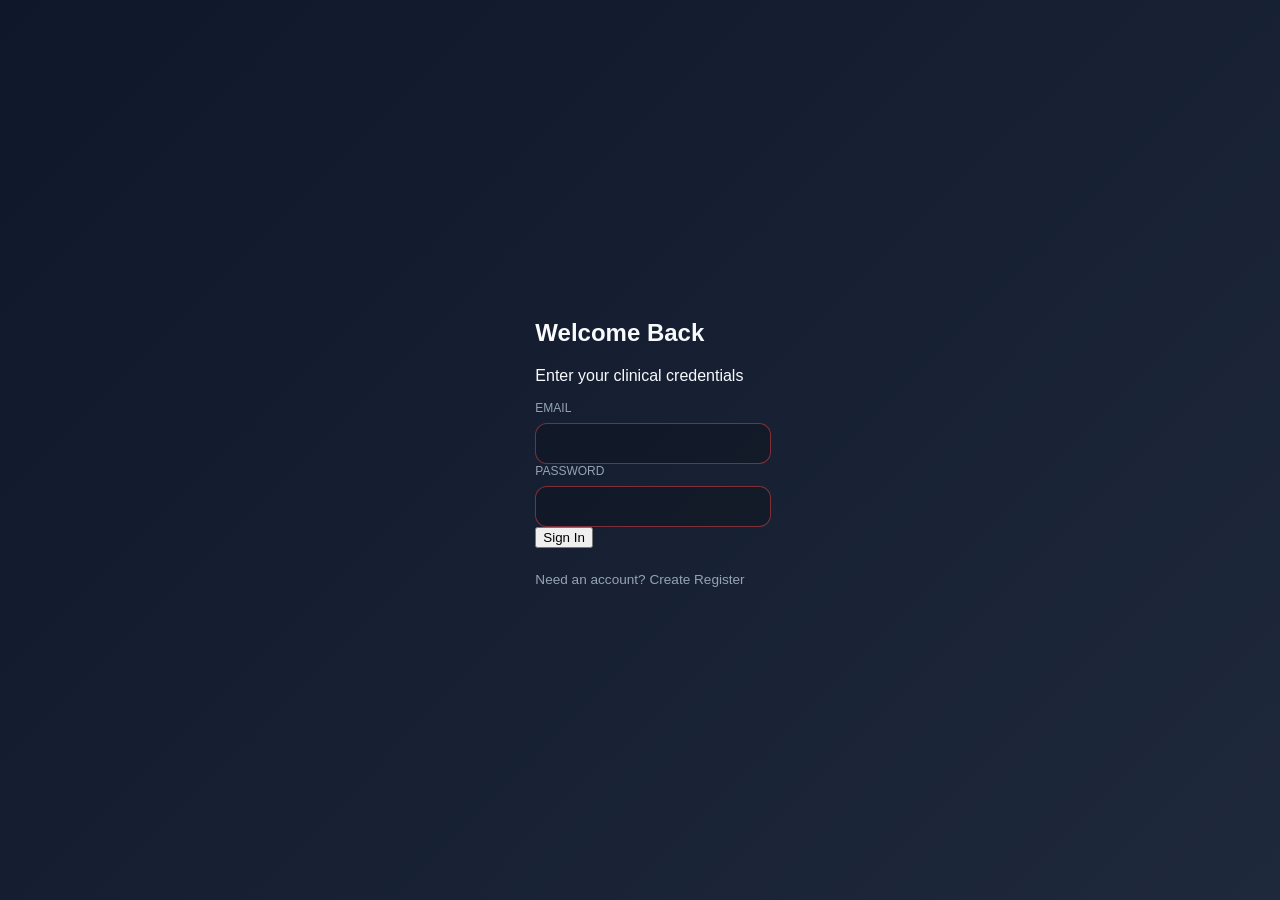
<file: auth.html>
<!DOCTYPE html>
<html lang="en">
<head>
    <meta charset="UTF-8">
    <title>Clinical Portal | Auth</title>
    <link rel="stylesheet" href="style.css">
    <link href="https://fonts.googleapis.com/css2?family=Plus+Jakarta+Sans:wght@400;600;700&display=swap" rel="stylesheet">
</head>
<body>
    <div class="auth-wrapper">
        <div class="auth-card">
            <div id="login-section">
                <div class="auth-header">
                    <h2>Welcome Back</h2>
                    <p>Enter your clinical credentials</p>
                </div>
                <form onsubmit="handleLogin(event)" class="single-col-form">
                    <div class="input-field">
                        <label>Email</label>
                        <input type="email" id="logEmail" required>
                    </div>
                    <div class="input-field">
                        <label>Password</label>
                        <input type="password" id="logPass" required>
                    </div>
                    <button type="submit" class="btn-primary">Sign In</button>
                    <p class="toggle-text">Need an account? <span onclick="toggleAuth()">Create Register</span></p>
                </form>
            </div>

            <div id="register-section" style="display: none;">
                <div class="auth-header">
                    <h2>Staff Registration</h2>
                    <p>Create your secure account</p>
                </div>
                <form onsubmit="handleRegister(event)" class="aligned-grid">
                    <div class="input-field"><label>Name</label><input type="text" required></div>
                    <div class="input-field"><label>Email</label><input type="email" id="regEmail" required></div>
                    <div class="input-field"><label>Password</label><input type="password" id="regPass" required></div>
                    <div class="input-field"><label>Confirm</label><input type="password" required></div>
                    <div class="full-width">
                        <button type="submit" class="btn-primary">Complete Register</button>
                        <p class="toggle-text">Already registered? <span onclick="toggleAuth()">Login</span></p>
                    </div>
                </form>
            </div>
        </div>
    </div>
    <script>
        function toggleAuth() {
            const l = document.getElementById('login-section'), r = document.getElementById('register-section');
            l.style.display = l.style.display === 'none' ? 'block' : 'none';
            r.style.display = r.style.display === 'none' ? 'block' : 'none';
        }
        function handleRegister(e) {
            e.preventDefault();
            localStorage.setItem("userEmail", document.getElementById('regEmail').value);
            localStorage.setItem("userPass", document.getElementById('regPass').value);
            alert("Registration saved! Redirecting to login...");
            toggleAuth();
        }
        function handleLogin(e) {
            e.preventDefault();
            if(document.getElementById('logEmail').value === localStorage.getItem("userEmail")) {
                window.location.href = "input.html";
            } else { alert("User not found. Please register."); }
        }
    </script>
</body>
</html>
</file>
<file: style.css>
:root {
    --bg-gradient: linear-gradient(135deg, #0f172a 0%, #1e293b 100%);
    --accent: #3b82f6;
    --glass: rgba(255, 255, 255, 0.05);
    --border: rgba(255, 255, 255, 0.1);
    --text: #f8fafc;
}

body {
    margin: 0; font-family: 'Inter', sans-serif;
    background: var(--bg-gradient); color: var(--text);
    min-height: 100vh; display: flex; align-items: center; justify-content: center;
}

section { display: none; width: 100%; max-width: 1100px; padding: 20px; }
section.active { display: block; animation: fadeIn 0.5s ease; }

.glass-card {
    background: var(--glass); backdrop-filter: blur(12px);
    border: 1px solid var(--border); border-radius: 24px;
    padding: 2.5rem; box-shadow: 0 20px 50px rgba(0,0,0,0.3);
}

.grid-form { display: grid; grid-template-columns: repeat(4, 1fr); gap: 20px; }
.input-field label { display: block; font-size: 0.75rem; color: #94a3b8; margin-bottom: 8px; text-transform: uppercase; }
input {
    width: 100%; background: rgba(0,0,0,0.2); border: 1px solid var(--border);
    padding: 12px; border-radius: 12px; color: white; outline: none;
}

.main-btn {
    background: linear-gradient(90deg, #3b82f6, #2563eb);
    color: white; border: none; padding: 15px 30px; border-radius: 12px;
    font-weight: 700; cursor: pointer; transition: 0.3s;
}
.hidden { display: none !important; }

.toggle-text {
    margin-top: 1.5rem;
    font-size: 0.85rem;
    color: #94a3b8;
    text-align: center;
}

.toggle-text a {
    color: var(--accent);
    text-decoration: none;
    font-weight: bold;
}

.error-msg {
    background: rgba(239, 68, 68, 0.2);
    color: #f87171;
    padding: 10px;
    border-radius: 8px;
    border: 1px solid #ef4444;
    margin-bottom: 15px;
    font-size: 0.8rem;
    text-align: center;
}

input:invalid {
    border-color: rgba(239, 68, 68, 0.5);
}

/* Dashboard Specifics */
.dashboard-layout { display: grid; grid-template-columns: 400px 1fr; gap: 25px; }
.gauge-wrapper { position: relative; margin: 20px 0; }
.gauge-labels { 
    display: flex; justify-content: space-between; 
    font-size: 0.7rem; font-weight: bold; padding: 0 15px; color: #64748b;
}

.status-pill {
    display: inline-block; padding: 6px 20px; border-radius: 50px;
    font-size: 0.8rem; font-weight: bold; background: #3b82f6;
}

@keyframes fadeIn { from { opacity: 0; transform: translateY(10px); } to { opacity: 1; transform: translateY(0); } }

/* Add this to the bottom of your style.css */
.hidden { 
    display: none !important; 
}

@keyframes shake {
    0%, 100% { transform: translateX(0); }
    25% { transform: translateX(-10px); }
    75% { transform: translateX(10px); }
}

.login-box {
    transition: all 0.3s ease;
}
/* ===== FIXED FULL-COLOR PDF MODE ===== */
.pdf-mode {
  background: #0f172a !important;
}

.pdf-mode .glass-card {
  background: #020617 !important;
  backdrop-filter: none !important;
  -webkit-backdrop-filter: none !important;
  border: 1px solid rgba(255,255,255,0.2) !important;
  box-shadow: none !important;
}

.pdf-mode h1,
.pdf-mode h2,
.pdf-mode h3,
.pdf-mode p,
.pdf-mode li,
.pdf-mode span,
.pdf-mode label {
  color: #f8fafc !important;
}

.pdf-mode .status-pill {
  color: #ffffff !important;
}

.pdf-mode .gauge-labels span {
  color: #e5e7eb !important;
}
.back-button {
    cursor: pointer;
    font-size: 16px;
    color: #3b82f6; /* blue arrow */
    margin-bottom: 10px;
    display: inline-flex;
    align-items: center;
    gap: 5px;
    transition: color 0.2s;
}

.back-button:hover {
    color: #1d4ed8; /* darker blue on hover */
}
</file>
